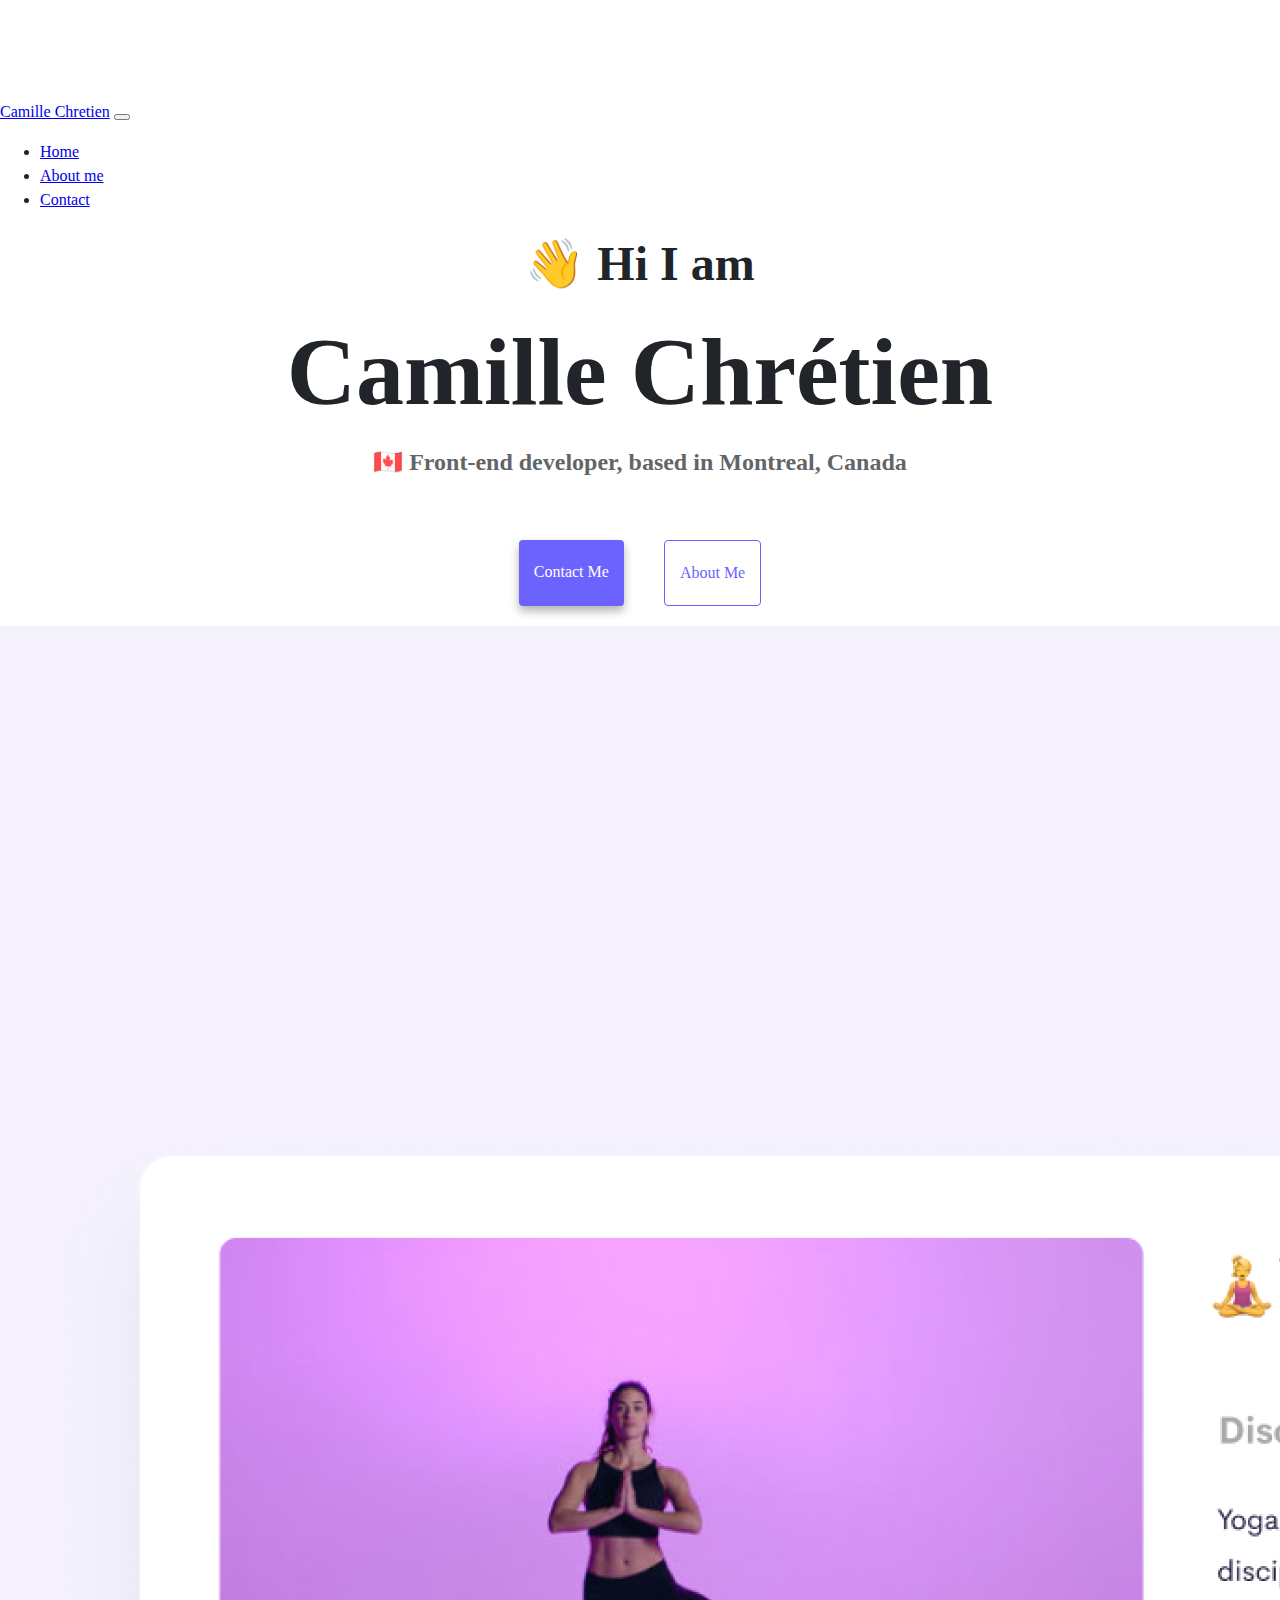
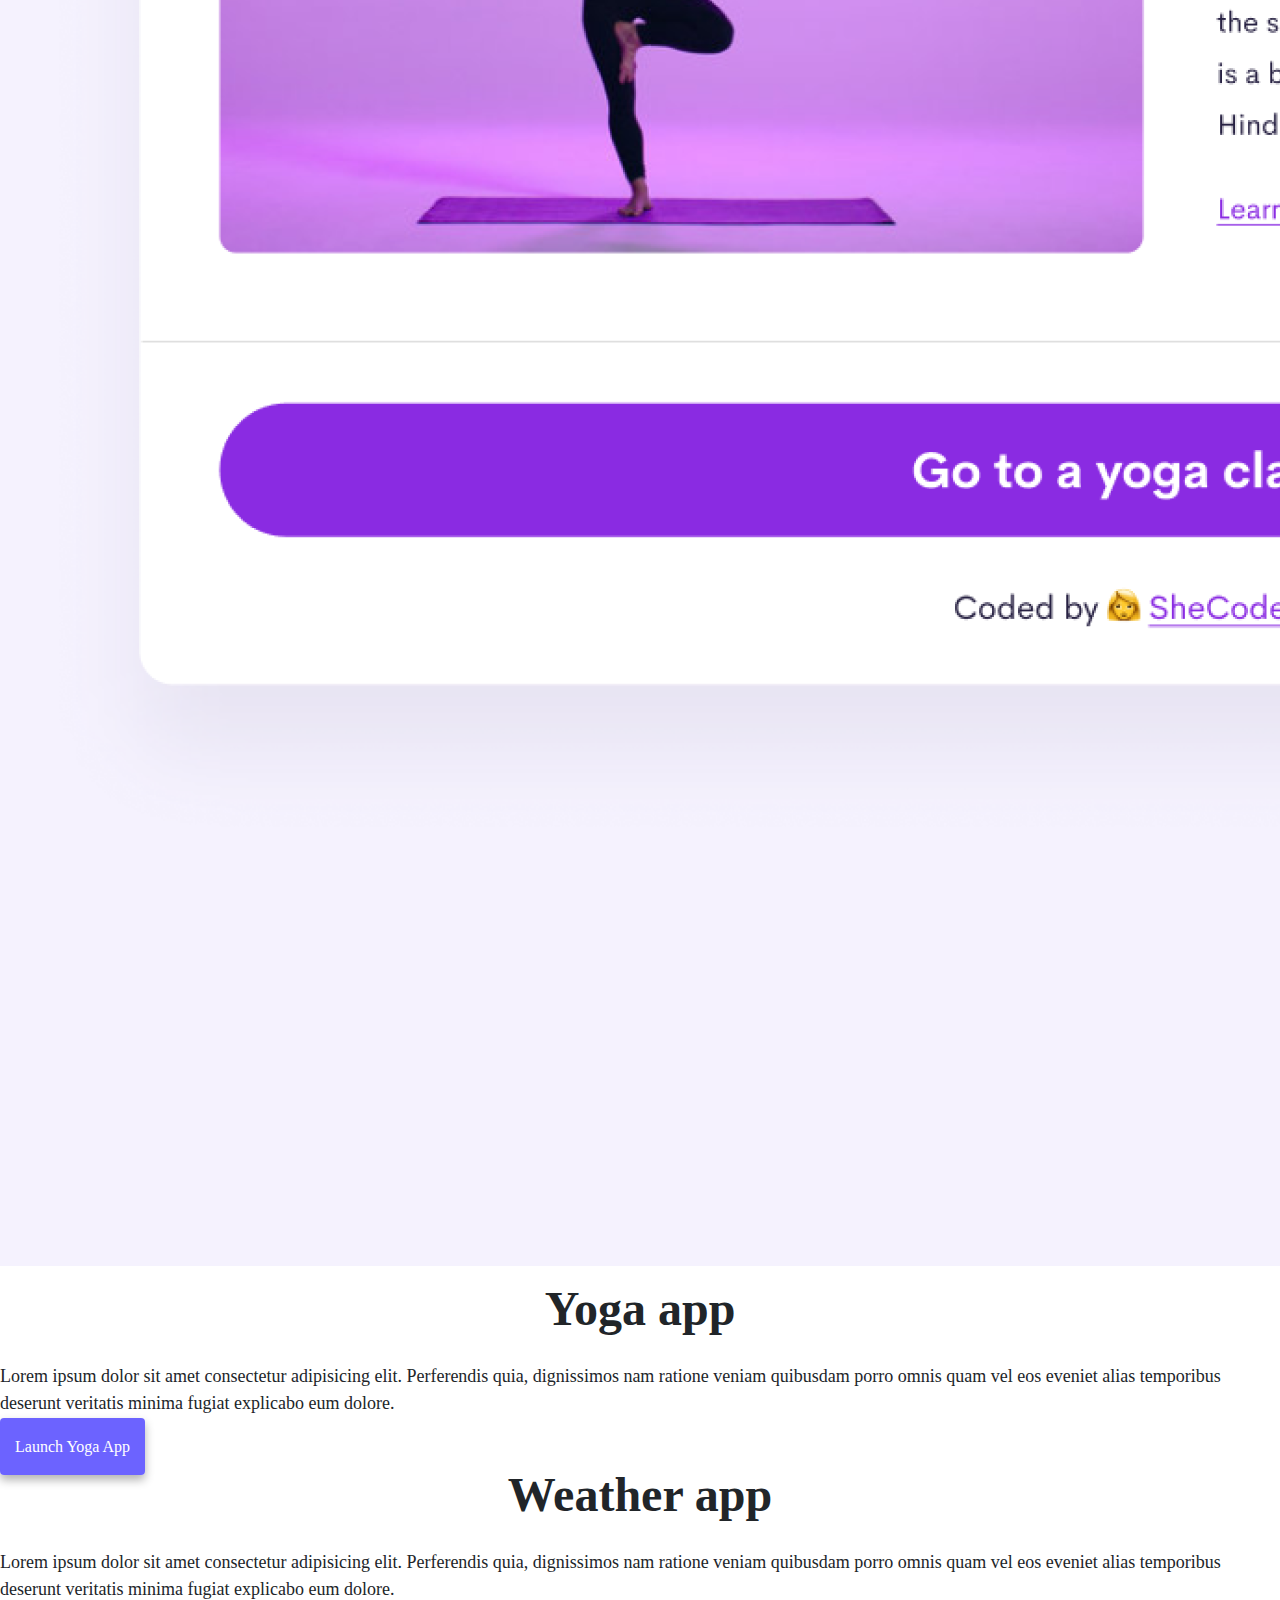
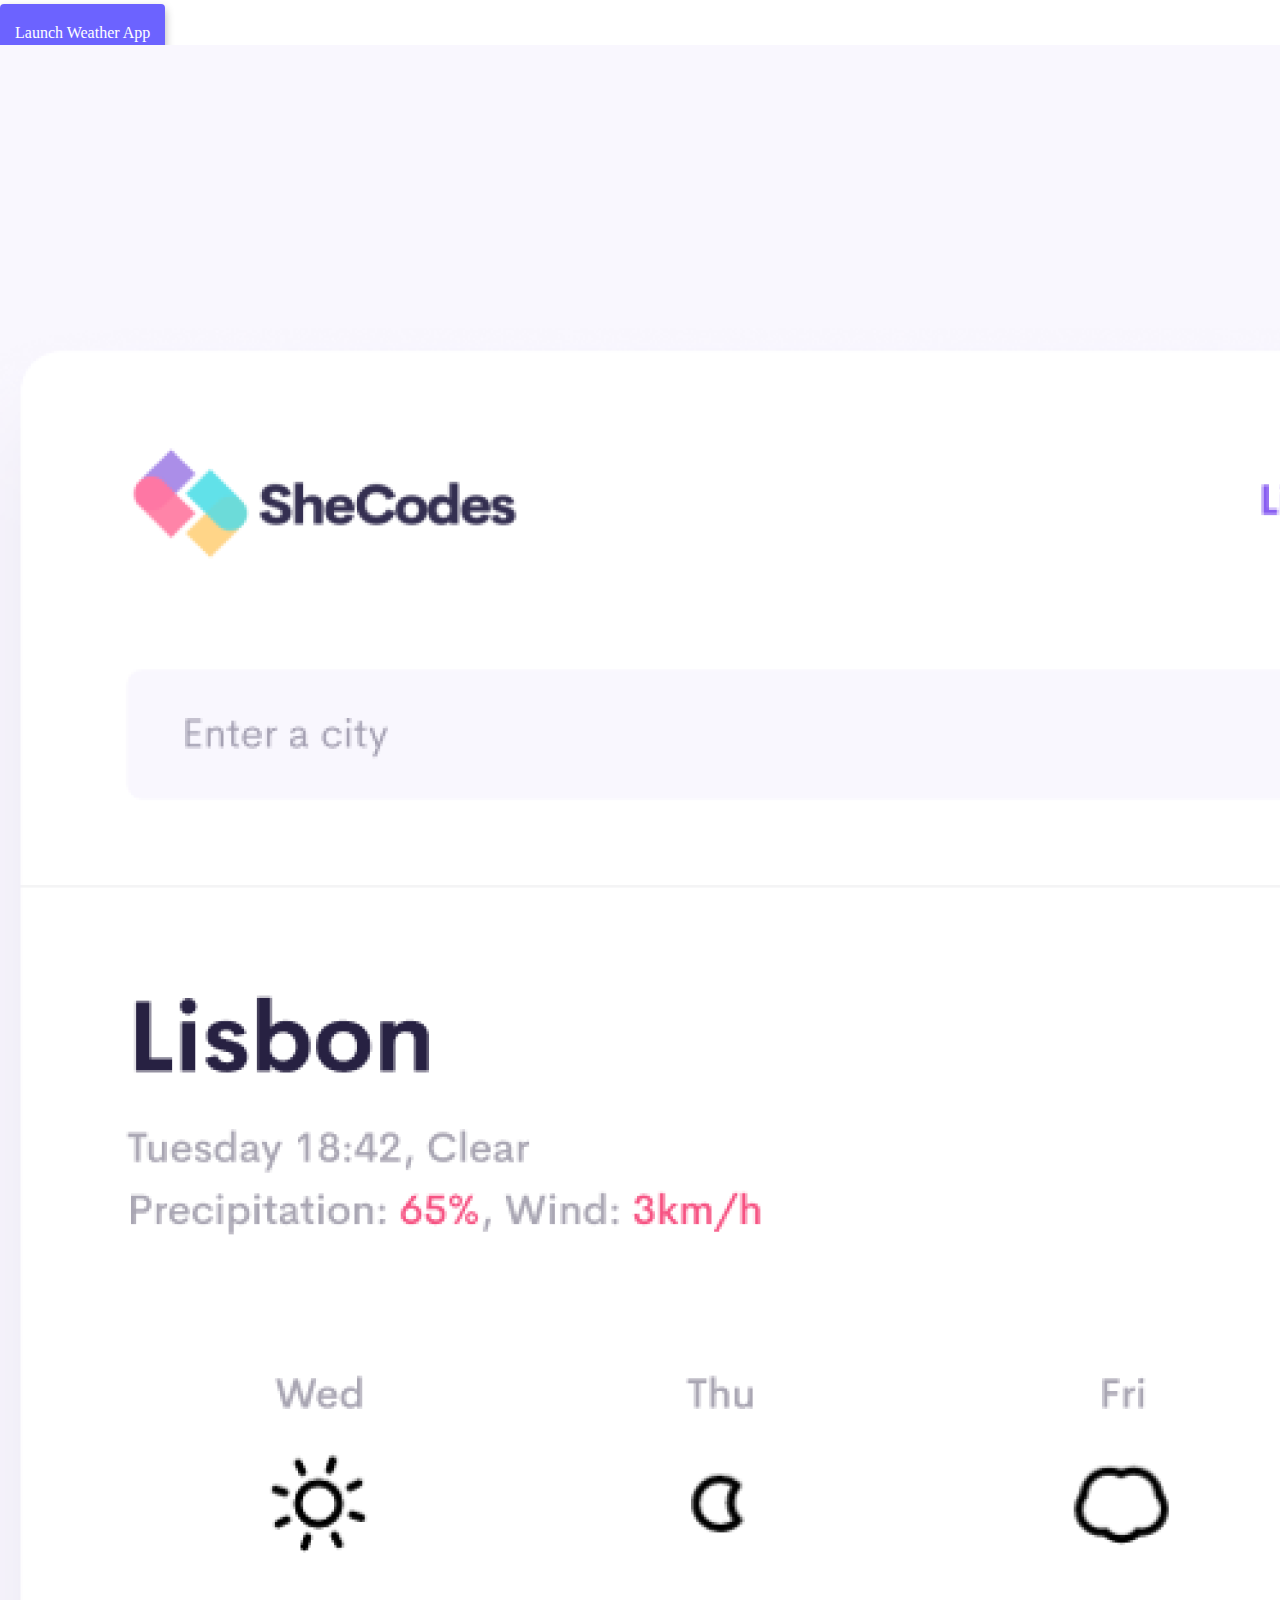
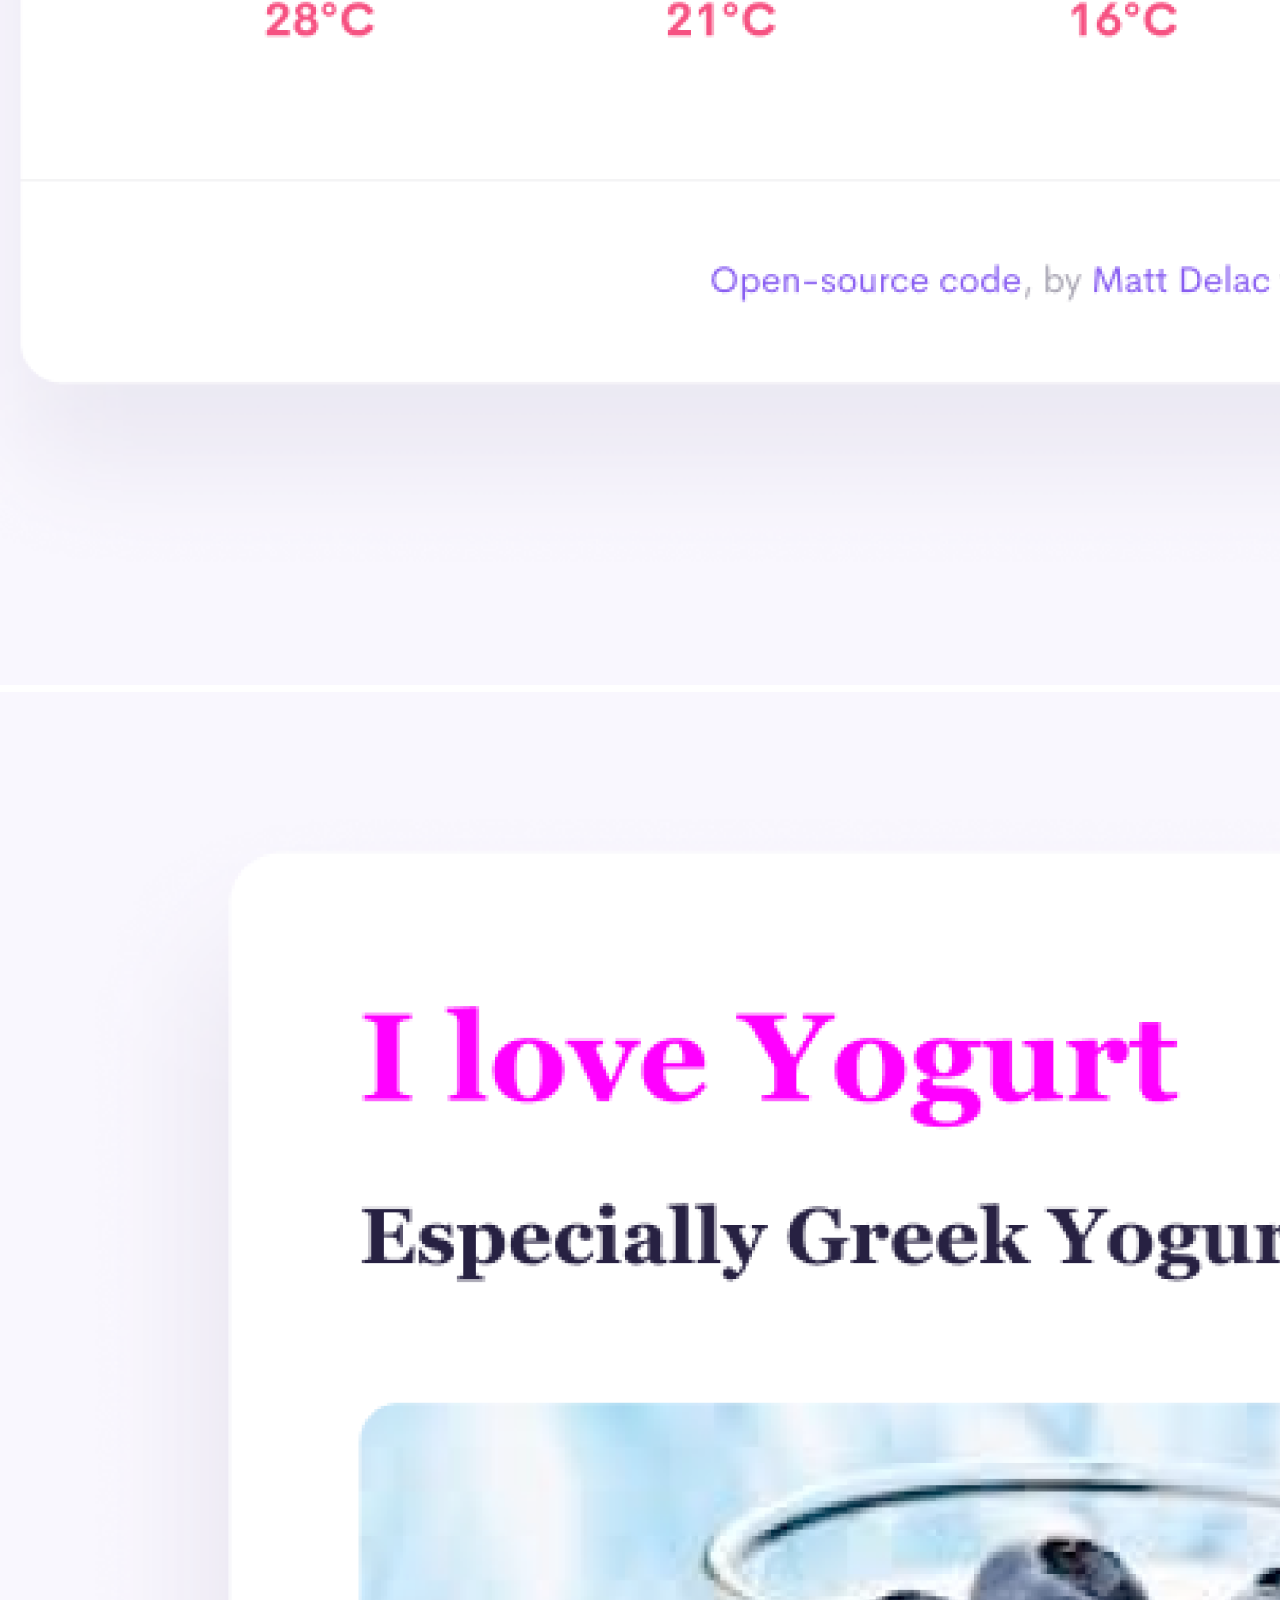
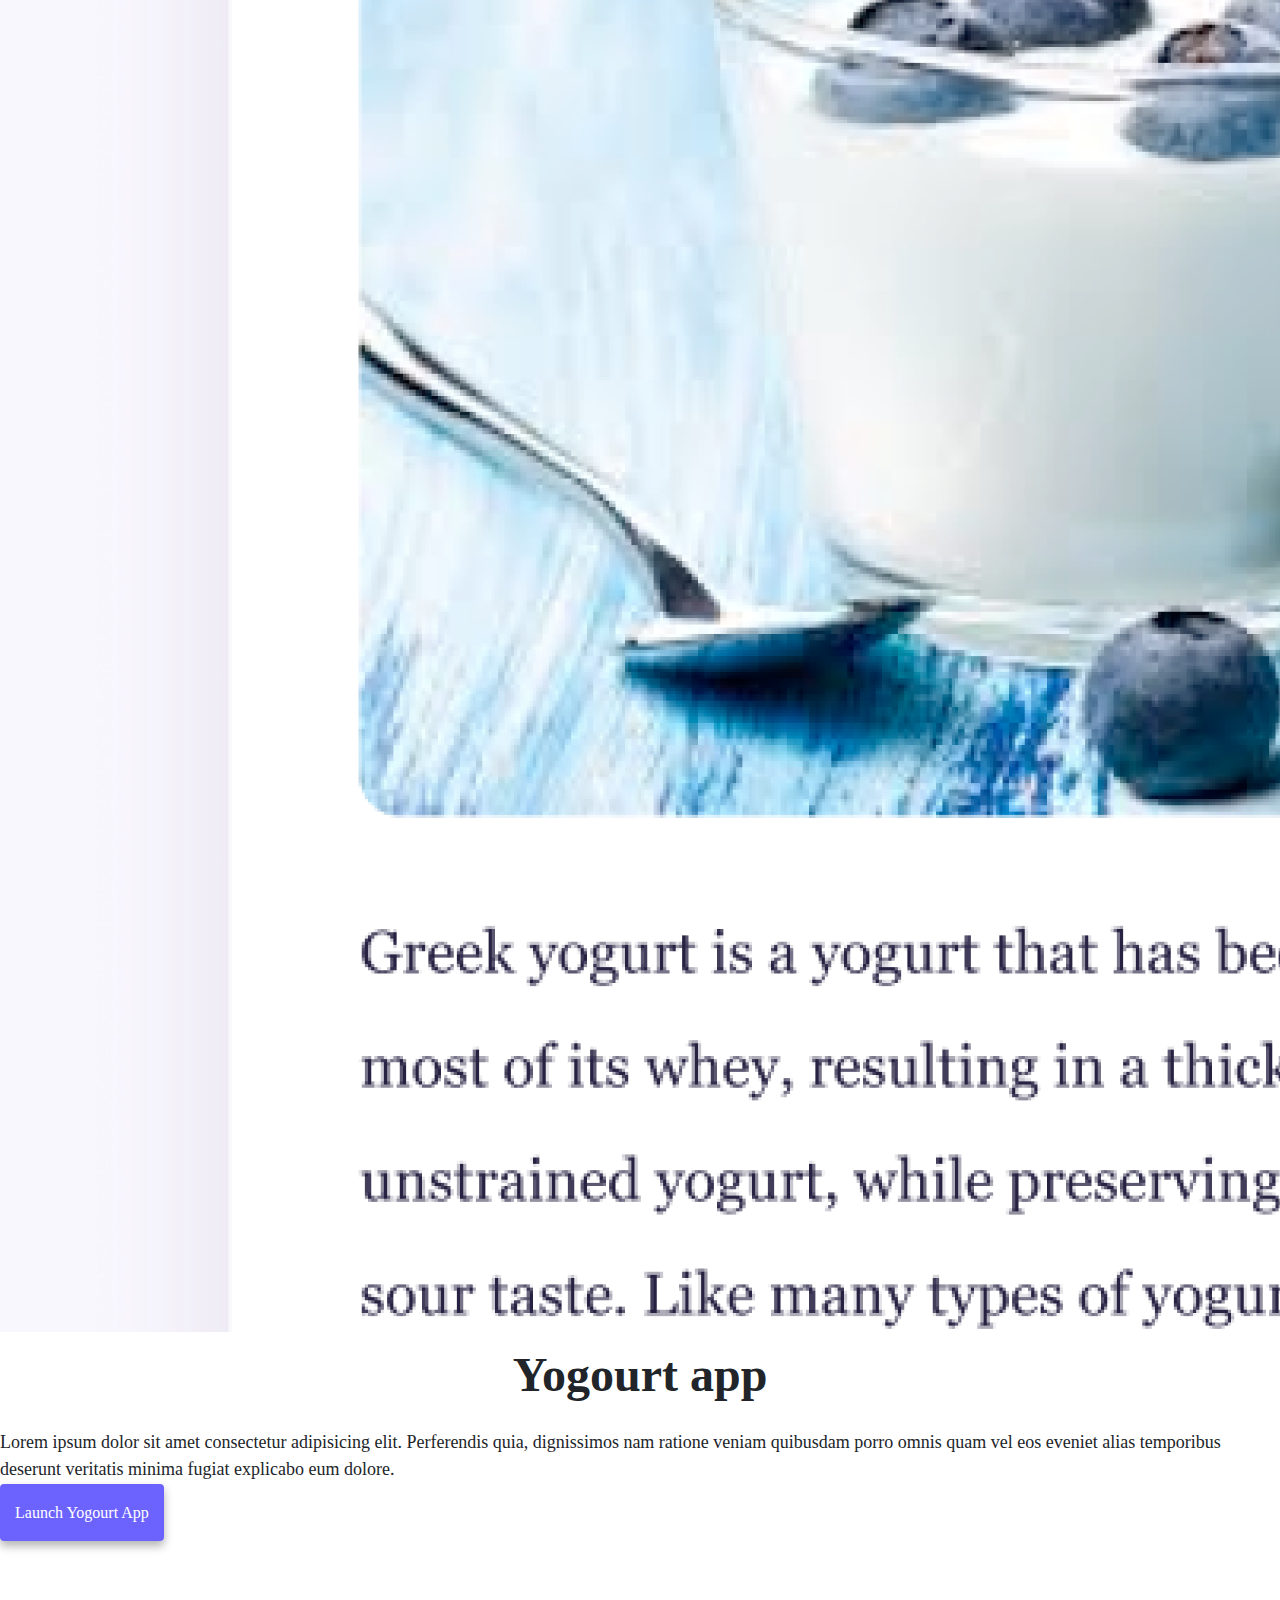
<file: index.html>
<!DOCTYPE html>
<html lang="en">
  <head>
    <meta charset="UTF-8" />
    <meta http-equiv="X-UA-Compatible" content="IE=edge" />
    <meta name="viewport" content="width=device-width, initial-scale=1.0" />
    <title>Camille Chretien | Front-end developer</title>
    <meta
      name="description"
      content="Take a look at the projects developed by front-end developer, Camille Chretien."
    />
    <link
      href="https://cdn.jsdelivr.net/npm/bootstrap@5.0.2/dist/css/bootstrap.min.css"
      rel="stylesheet"
      integrity="sha384-EVSTQN3/azprG1Anm3QDgpJLIm9Nao0Yz1ztcQTwFspd3yD65VohhpuuCOmLASjC"
      crossorigin="anonymous"
    />
    <script
      src="https://cdn.jsdelivr.net/npm/bootstrap@5.0.2/dist/js/bootstrap.bundle.min.js"
      integrity="sha384-MrcW6ZMFYlzcLA8Nl+NtUVF0sA7MsXsP1UyJoMp4YLEuNSfAP+JcXn/tWtIaxVXM"
      crossorigin="anonymous"
    ></script>
    <link rel="stylesheet" href="style.css" />
  </head>
  <body>
    <nav class="navbar navbar-expand-lg navbar-light bg-light fixed-top">
      <div class="container">
        <a class="navbar-brand" href="#">Camille Chretien</a>
        <button
          class="navbar-toggler"
          type="button"
          data-bs-toggle="collapse"
          data-bs-target="#navbarNav"
          aria-controls="navbarNav"
          aria-expanded="false"
          aria-label="Toggle navigation"
        >
          <span class="navbar-toggler-icon"></span>
        </button>
        <div class="collapse navbar-collapse" id="navbarNav">
          <ul class="navbar-nav">
            <li class="nav-item">
              <a class="nav-link active" aria-current="page" href="#">Home</a>
            </li>
            <li class="nav-item">
              <a class="nav-link" href="about.html">About me</a>
            </li>
            <li class="nav-item">
              <a class="nav-link" href="about.html#contact">Contact</a>
            </li>
          </ul>
        </div>
      </div>
    </nav>
    <h2>👋 Hi I am</h2>
    <h1>Camille Chrétien</h1>
    <h3>🇨🇦 Front-end developer, based in Montreal, Canada</h3>
    <div class="navigation-links">
      <a href="about.html#contact" class="contact-link" title="Contact me"
        >Contact me</a
      >
      <a href="about.html" class="about-link" title="About me">About me</a>
    </div>
    <div class="container">
      <div class="row d-flex mt-5">
        <div class="col-md-6">
          <img
            src="images/yoga.png"
            alt="yoga app image"
            class="img-fluid rounded d-none d-md-block"
          />
        </div>
        <div class="col-md-6">
          <h2 class="mb-3 text-sm-center text-md-start">Yoga app</h2>
          <p class="text-sm-center text-md-start">
            Lorem ipsum dolor sit amet consectetur adipisicing elit. Perferendis
            quia, dignissimos nam ratione veniam quibusdam porro omnis quam vel
            eos eveniet alias temporibus deserunt veritatis minima fugiat
            explicabo eum dolore.
          </p>
          <div class="mt-5">
            <a href="#" class="primary-link project-links"> Launch Yoga app </a>
          </div>
        </div>
      </div>
    </div>
    <div class="container">
      <div class="row d-flex mt-5">
        <div class="col-md-6">
          <h2 class="mb-3 text-sm-center text-md-start">Weather app</h2>

          <p>
            Lorem ipsum dolor sit amet consectetur adipisicing elit. Perferendis
            quia, dignissimos nam ratione veniam quibusdam porro omnis quam vel
            eos eveniet alias temporibus deserunt veritatis minima fugiat
            explicabo eum dolore.
          </p>
          <div class="mt-5">
            <a href="#" class="primary-link project-links">
              Launch Weather app
            </a>
          </div>
        </div>
        <div class="col-md-6">
          <img
            src="images/weather.png"
            alt="weather app image"
            class="img-fluid rounded d-none d-md-block"
          />
        </div>
      </div>
    </div>
    <div class="container">
      <div class="row d-flex mt-5">
        <div class="col-md-6">
          <img
            src="images/yogurt.png"
            alt="yogourt app image"
            class="img-fluid rounded d-none d-md-block"
          />
        </div>
        <div class="col-md-6">
          <h2 class="mb-3 text-sm-center text-md-start">Yogourt app</h2>
          <p>
            Lorem ipsum dolor sit amet consectetur adipisicing elit. Perferendis
            quia, dignissimos nam ratione veniam quibusdam porro omnis quam vel
            eos eveniet alias temporibus deserunt veritatis minima fugiat
            explicabo eum dolore.
          </p>
          <div class="mt-5">
            <a href="#" class="primary-link project-links">
              Launch Yogourt app
            </a>
          </div>
        </div>
      </div>
    </div>
  </body>
</html>
</file>
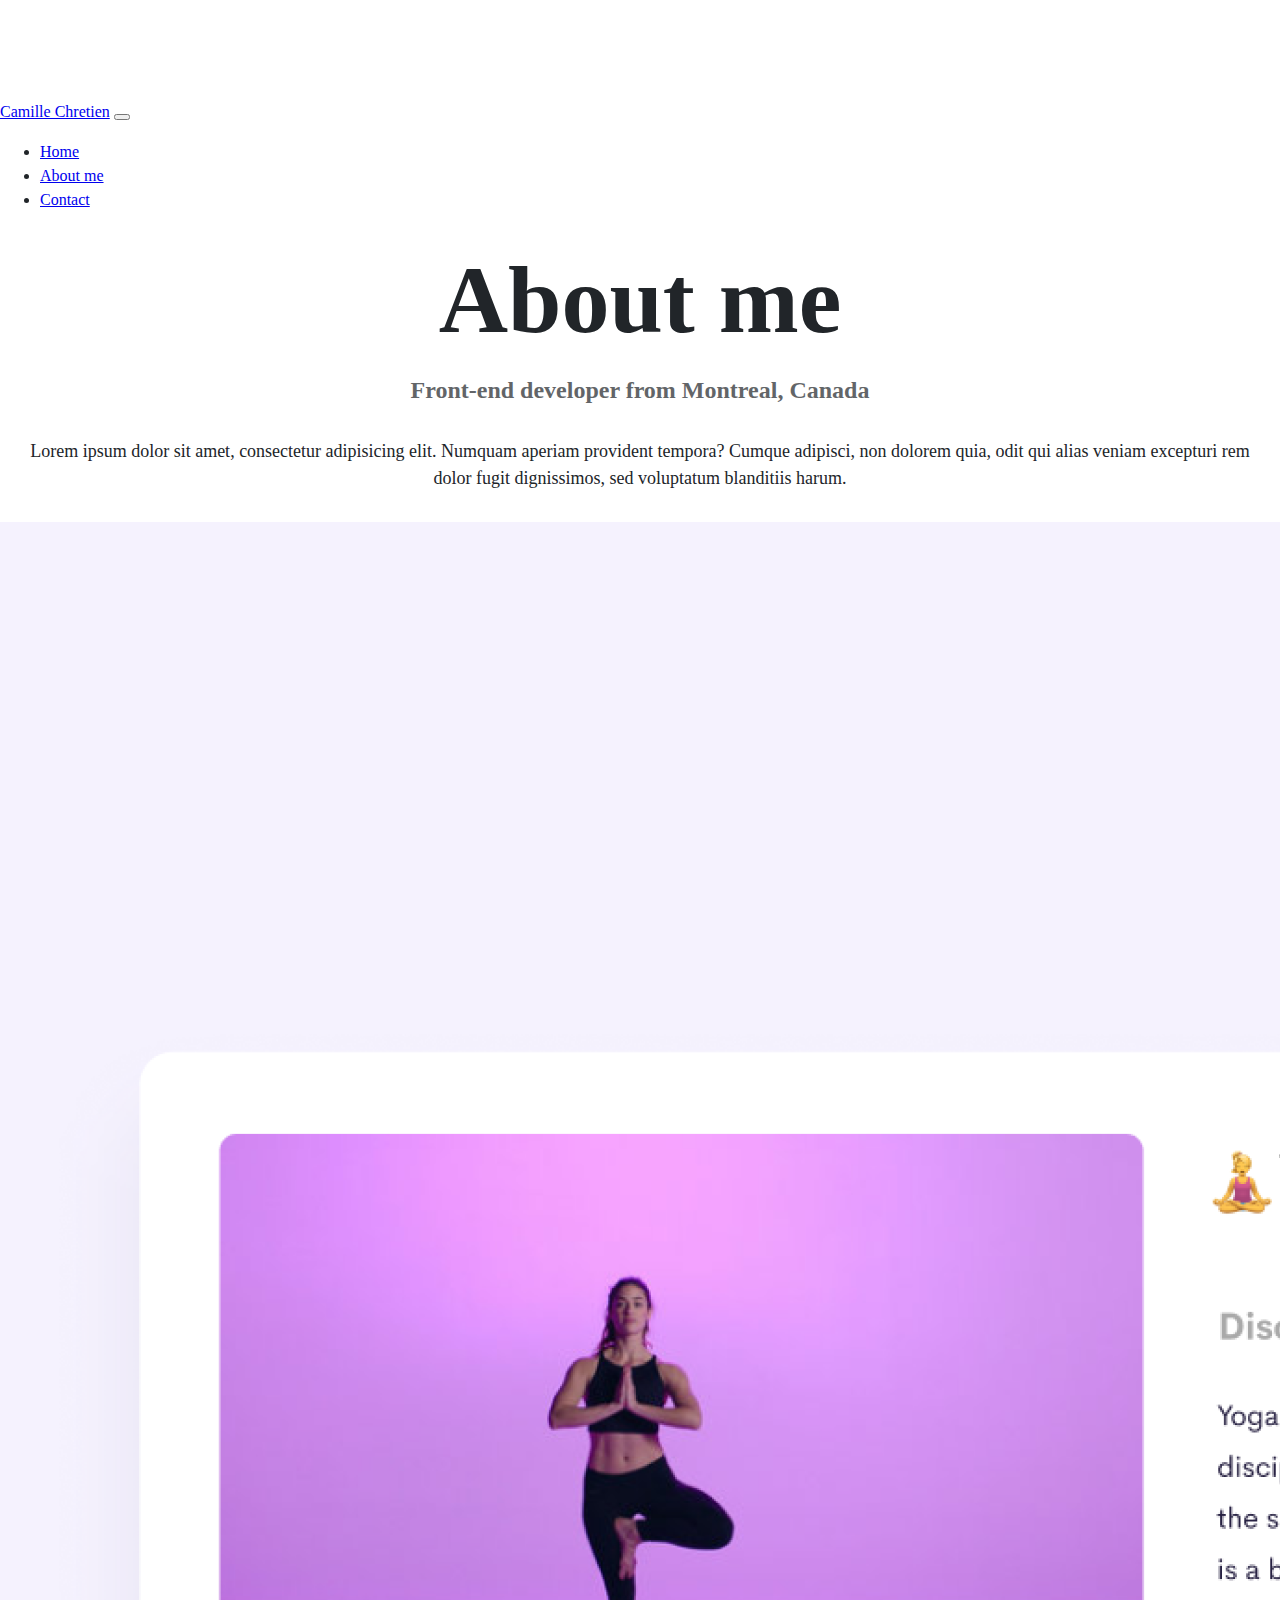
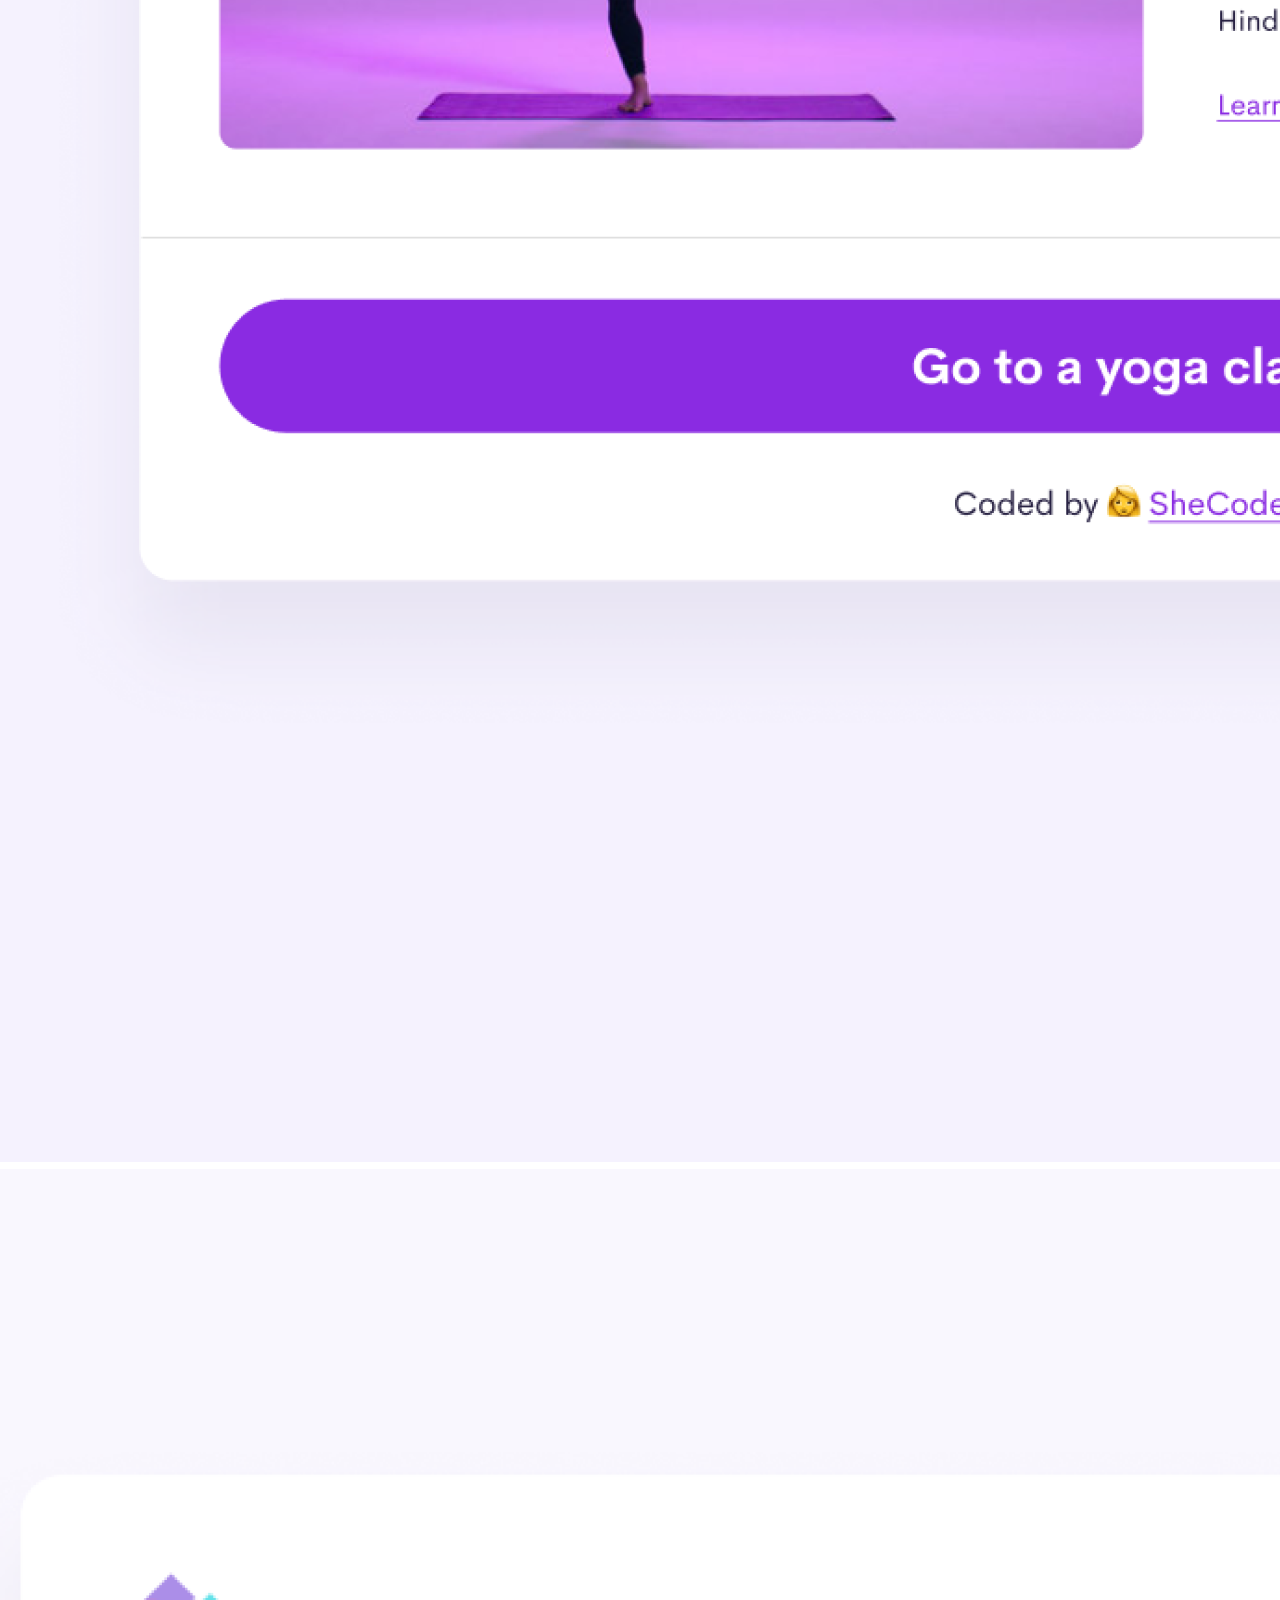
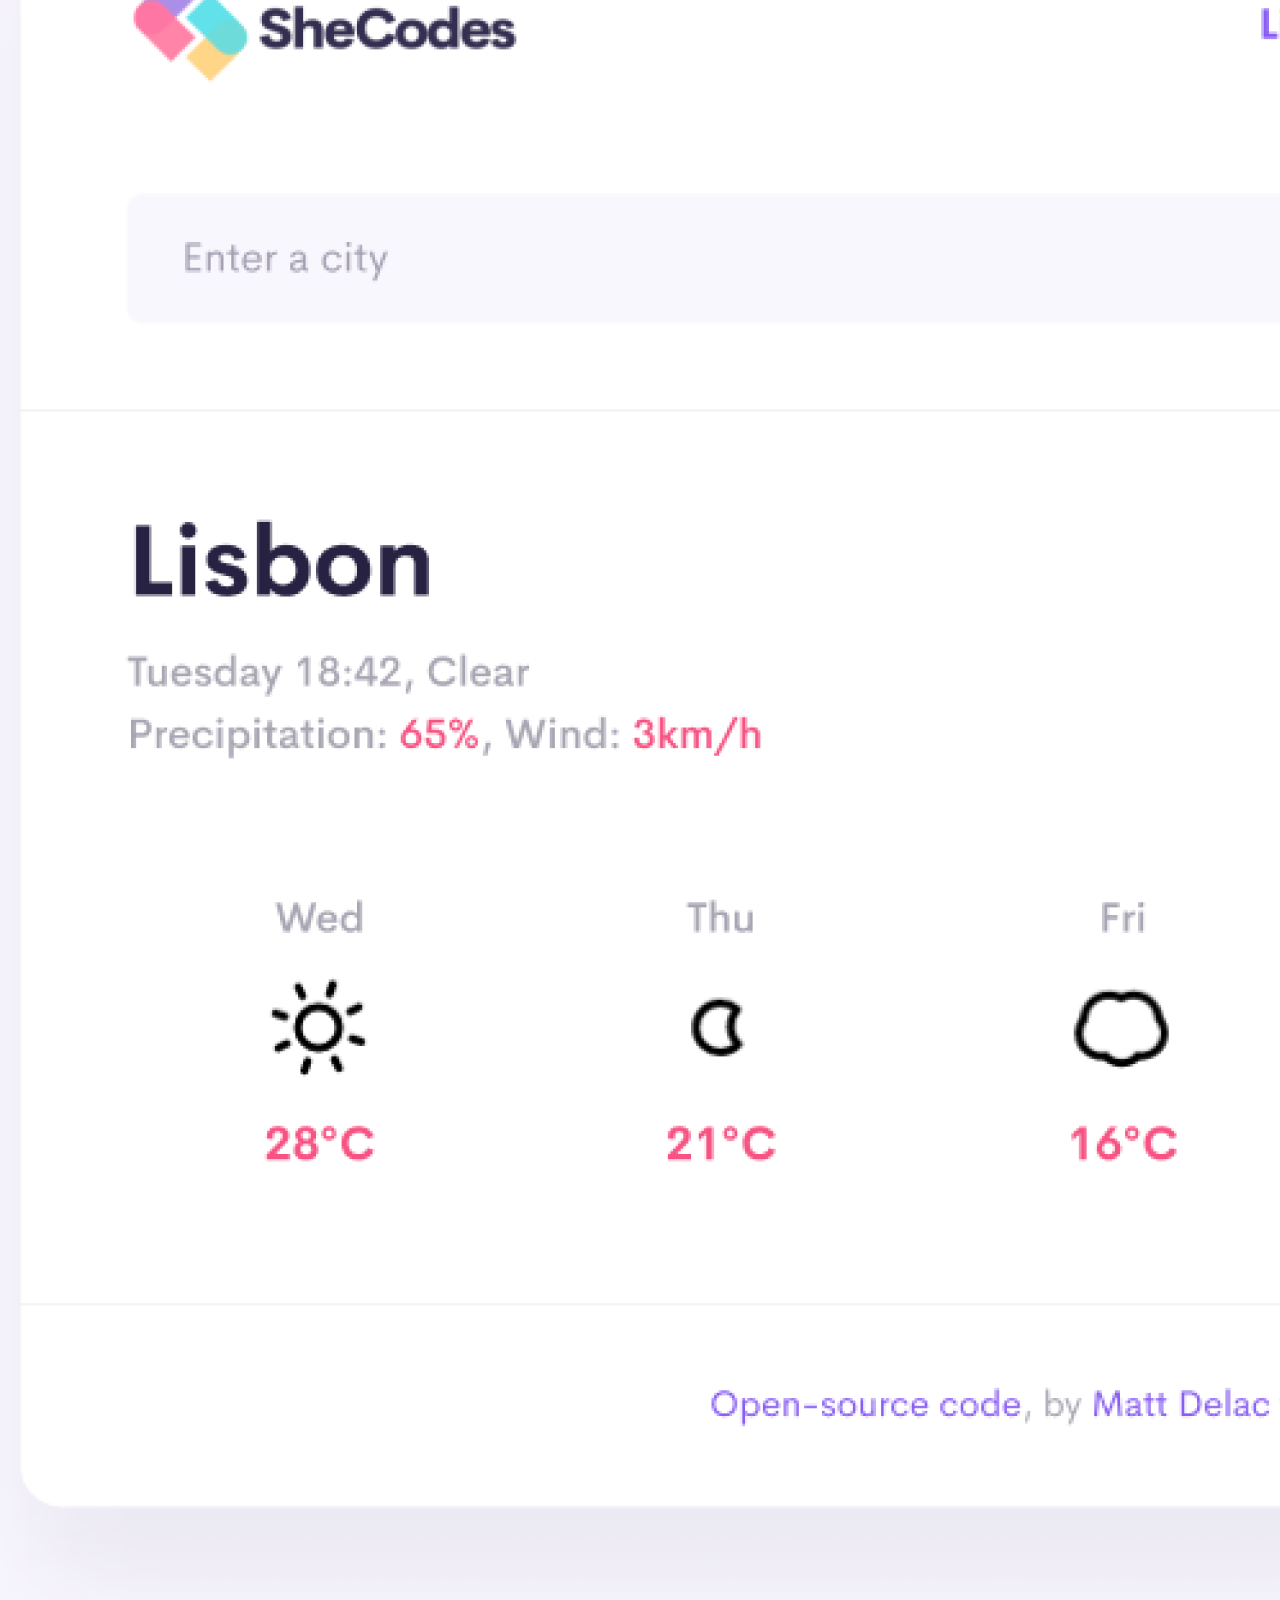
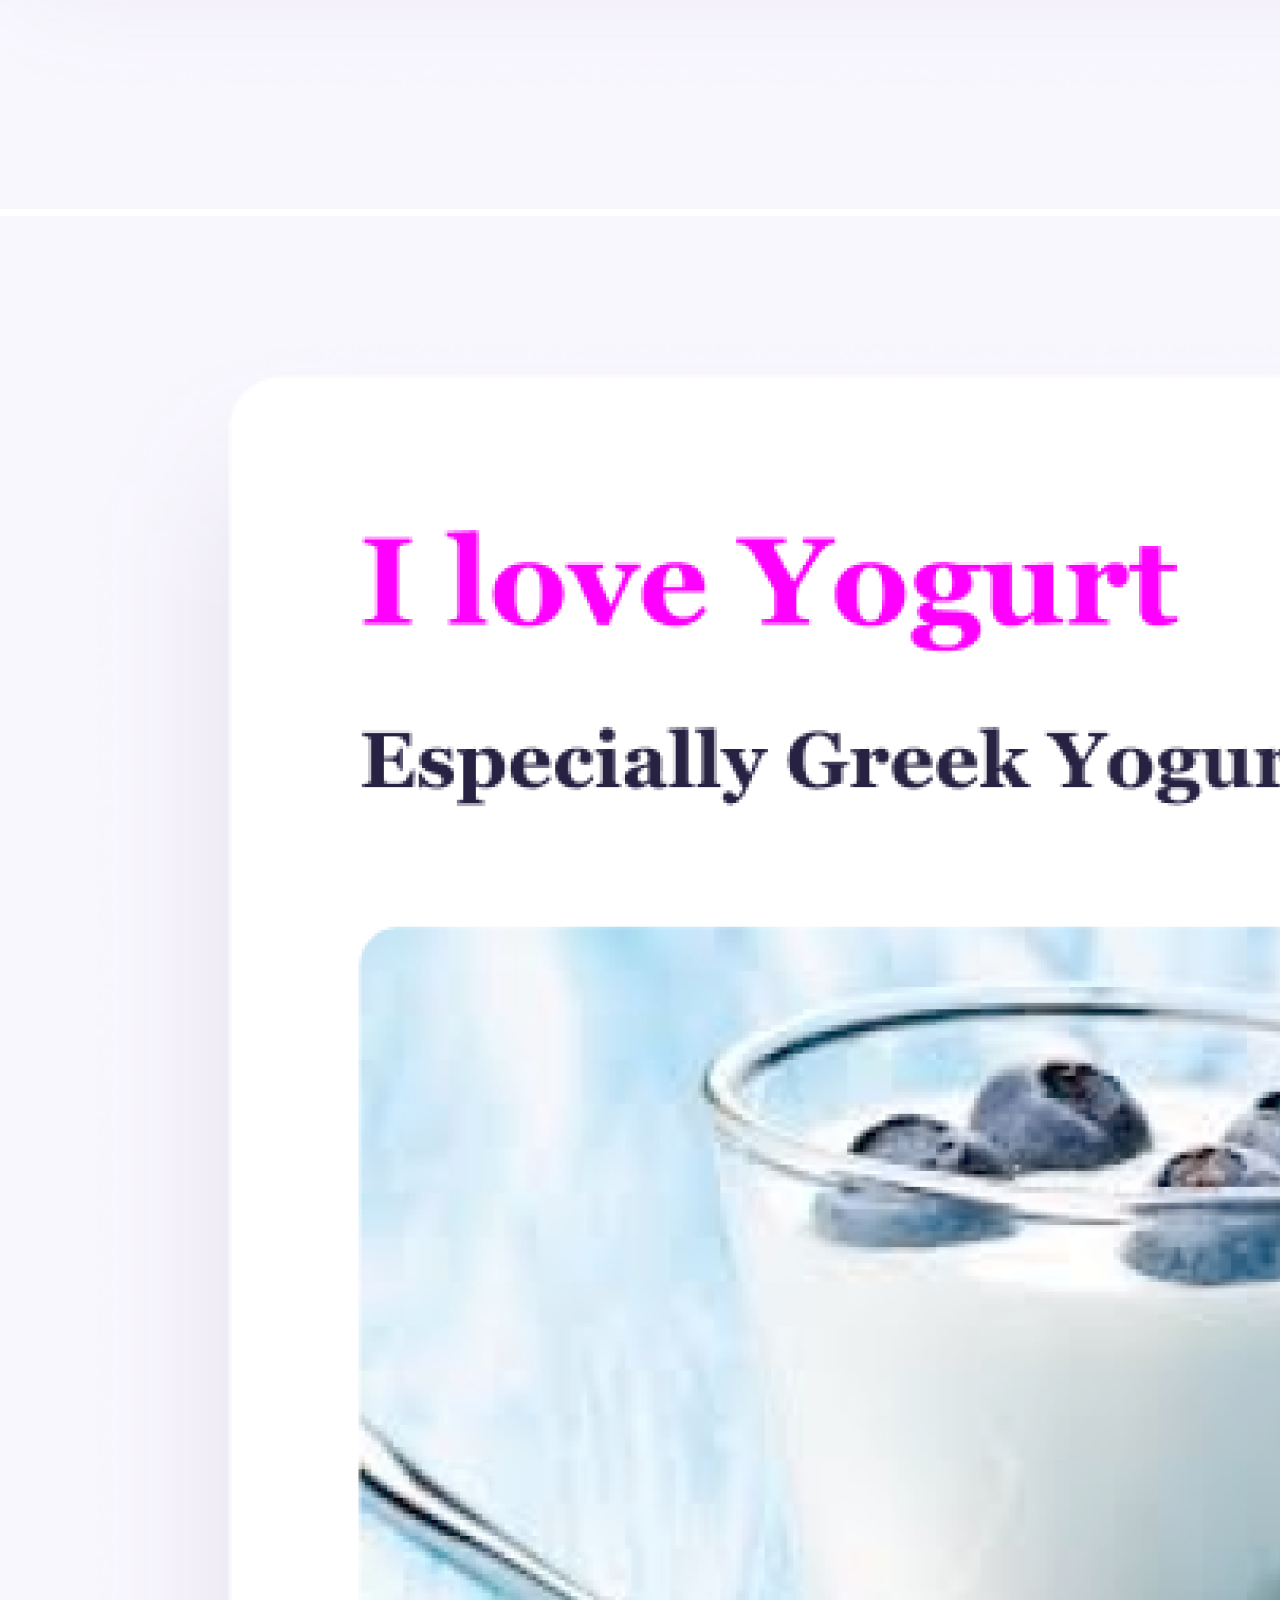
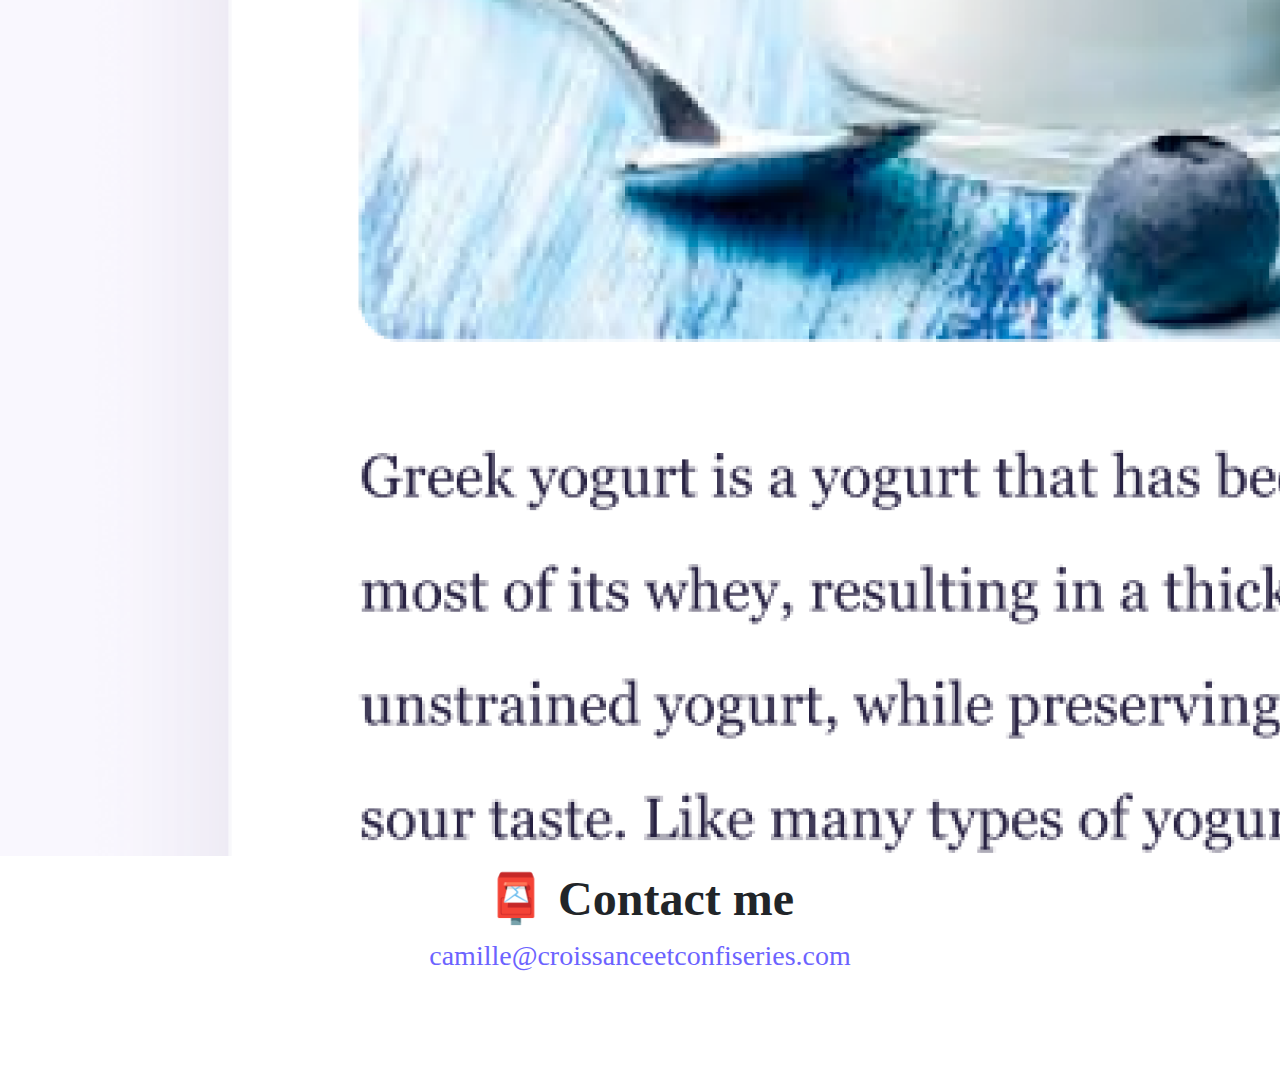
<file: about.html>
<!DOCTYPE html>
<html lang="en">
  <head>
    <meta charset="UTF-8" />
    <meta http-equiv="X-UA-Compatible" content="IE=edge" />
    <meta name="viewport" content="width=device-width, initial-scale=1.0" />
    <link
      href="https://cdn.jsdelivr.net/npm/bootstrap@5.0.2/dist/css/bootstrap.min.css"
      rel="stylesheet"
      integrity="sha384-EVSTQN3/azprG1Anm3QDgpJLIm9Nao0Yz1ztcQTwFspd3yD65VohhpuuCOmLASjC"
      crossorigin="anonymous"
    />
    <script
      src="https://cdn.jsdelivr.net/npm/bootstrap@5.0.2/dist/js/bootstrap.bundle.min.js"
      integrity="sha384-MrcW6ZMFYlzcLA8Nl+NtUVF0sA7MsXsP1UyJoMp4YLEuNSfAP+JcXn/tWtIaxVXM"
      crossorigin="anonymous"
    ></script>
    <link rel="stylesheet" href="style.css" />
    <title>About Camille Chretien | Front-end developer</title>
    <meta
      name="description"
      content="See how to contact front-end developer, Camille Chretien."
    />
  </head>
  <body>
    <nav class="navbar navbar-expand-lg navbar-light bg-light fixed-top">
      <div class="container">
        <a class="navbar-brand" href="index.html">Camille Chretien</a>
        <button
          class="navbar-toggler"
          type="button"
          data-bs-toggle="collapse"
          data-bs-target="#navbarNav"
          aria-controls="navbarNav"
          aria-expanded="false"
          aria-label="Toggle navigation"
        >
          <span class="navbar-toggler-icon"></span>
        </button>
        <div class="collapse navbar-collapse" id="navbarNav">
          <ul class="navbar-nav">
            <li class="nav-item">
              <a class="nav-link" aria-current="page" href="index.html">Home</a>
            </li>
            <li class="nav-item">
              <a class="nav-link active" href="about.html">About me</a>
            </li>
            <li class="nav-item">
              <a class="nav-link" href="#contact">Contact</a>
            </li>
          </ul>
        </div>
      </div>
    </nav>

    <h1>About me</h1>
    <h3 class="text-center">Front-end developer from Montreal, Canada</h3>
    <div class="about-paragraphs text-center m-md-10">
      <p class="text-center">
        Lorem ipsum dolor sit amet, consectetur adipisicing elit. Numquam
        aperiam provident tempora? Cumque adipisci, non dolorem quia, odit qui
        alias veniam excepturi rem dolor fugit dignissimos, sed voluptatum
        blanditiis harum.
      </p>
    </div>
    <div class="container">
      <div class="row dflex">
        <div class="col-sm-4">
          <img
            src="images/yoga.png"
            alt="yoga app image"
            class="img-fluid rounded border border-white p-2 shadow mb-4"
          />
        </div>
        <div class="col-sm-4">
          <img
            src="images/weather.png"
            alt="weather app image"
            class="img-fluid rounded border border-white p-2 shadow mb-4"
          />
        </div>
        <div class="col-sm-4">
          <img
            src="images/yogurt.png"
            alt="yogurt app image"
            class="img-fluid rounded border border-white p-2 shadow mb-4"
          />
        </div>
      </div>
    </div>

    <div id="contact" class="mt-5">
      <h2>📮 Contact me</h2>
      <a href="mailto:camille@croissanceetconfiseries.com" class="email-link">
        camille@croissanceetconfiseries.com
      </a>
    </div>
  </body>
</html>
</file>
<file: style.css>
:root {
  --primary-color: #6c63ff;
  --secondary-color: #f5f2fe;
  --box-shadow: 0 5px 10px rgba(0, 0, 0, 0.3);
}

body{
    margin: 100px 0px;
    
    font-weight: 400;
    line-height: 1.5;
    color: #212529;
    
}

h1,
h2,
h3 {
  text-align: center;
  margin: 0;
}

h1 {
  font-size: 96px;
}

h2 {
  font-size: 48px;
}

h3 {
  font-size: 24px;
  opacity: 0.7;
}

p {
  font-size: 18px;
  line-height: 1.5;
}



.primary-link {
    border-radius: 4px;
    padding: 20px 15px;
    text-decoration: none;
    text-transform: capitalize;
    background: var(--primary-color);
    box-shadow: var(--box-shadow);
    color: white;
}

.navigation-links {
  display: flex;
  margin-top: 40px;
  justify-content: center;
}

.navigation-links a {
  margin: 20px;
  border-radius: 4px;
  padding: 20px 15px;
  text-decoration: none;
  text-transform: capitalize;
}

.contact-link {
  background: var(--primary-color);
  box-shadow: var(--box-shadow);
  color: white;
}

.about-link {
  color: var(--primary-color);
  border: 1px solid var(--primary-color);
}



.about-paragraphs {
margin: 30px 0;
}

.about-paragraphs p {
  margin: 10px;
  text-align:center;
}

.email-link {
  display: flex;
  justify-content: center;
  color: var(--primary-color);
  font-size: 28px;
  text-decoration: none;
}

.email-link:hover {
  text-decoration: underline;
}

.col-md-6 {
    flex: 0 0 auto;
   
}

.col-sm-4 {
    flex: 0 0 auto;
}

@media only screen and (max-width: 576px) {
   .about-mobile-images {
      margin-bottom: 8px !important;
   }

   h1 {
        font-size: 48px;
        line-height: 1,5px;
   }

   h2{
       font-size: 32px;
   }

   .col-md-6{
       text-align: center;
   }

   .project-links{
       display: block;
    text-align: center;
    margin: 0 20px;
   }
}

@media (min-width: 1400px){
.container, .container-lg, .container-md, .container-sm, .container-xl, .container-xxl {
    max-width: 1320px;
}
}
</file>
